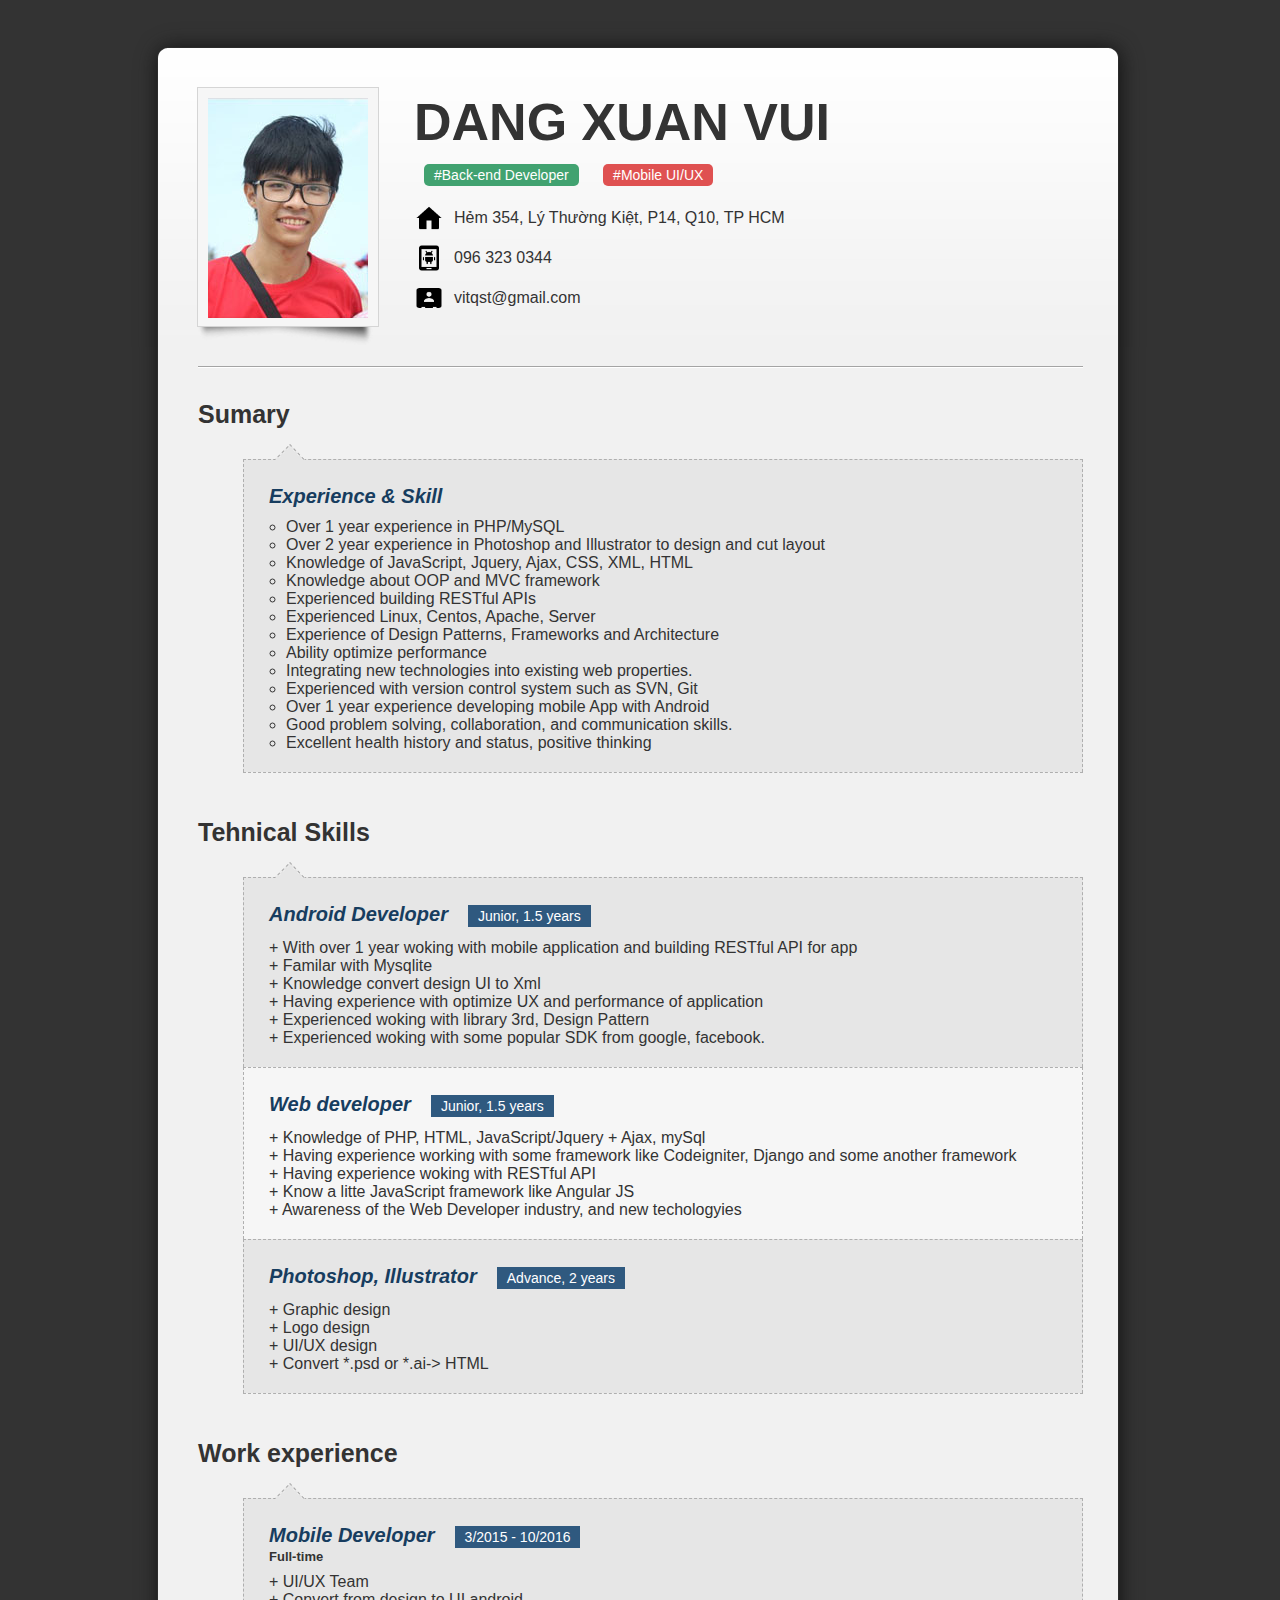
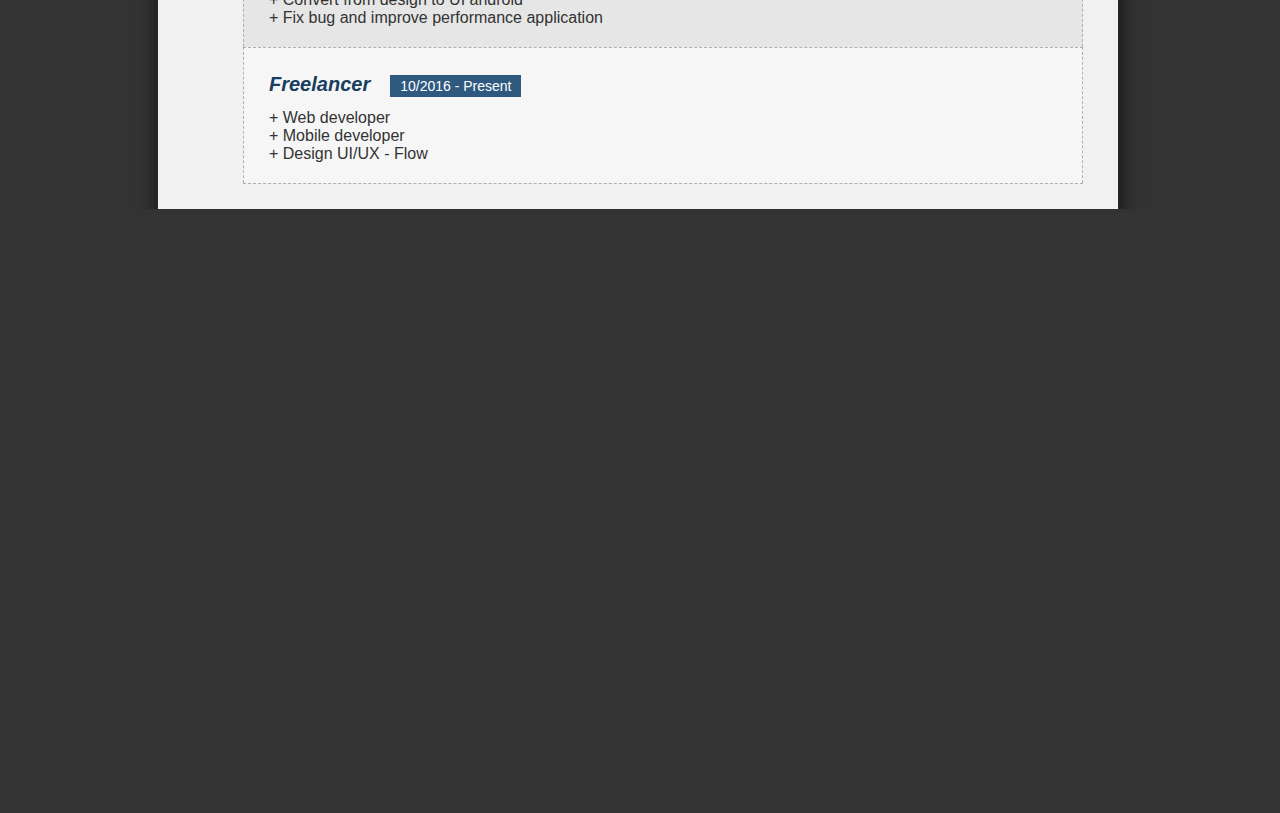
<file: index.html>
<!DOCTYPE html>
<html>
<head>
<meta http-equiv="Content-Type" content="text/html; charset=utf-8" >
<link href="css/style.css" type="text/css" rel="stylesheet" rev="stylesheet" media="screen">
<link href="css/print.css" type="text/css" rel="stylesheet" rev="stylesheet" media="print">
<link rel="shortcut icon" href="https://funstack.co/demo/assets/resource/favicon.ico" type="image/x-icon">
<link rel="icon" href="https://funstack.co/demo/assets/resource/favicon.ico" type="image/x-icon">
<link href="fancybox/jquery.fancybox-1.3.0.css" type="text/css" rel="stylesheet" rev="stylesheet" media="screen">
<title>Vui Dang Resume </title>
</head>
<body>
<div id="main">
   <div id="top-content"><!-- Personal informations  -->
       <div class="photo-shaddow">
            <div class="photo-holder"><a class="fancy-box" href="img/photo-big.jpg"><img src="img/photo.jpg" alt=""></a></div>
       </div>
       <h1> DANG XUAN VUI</h1>
       <div>
           <h5 class="top-tag">#Back-end Developer</h5>
           <h5 class="top-tag">#Mobile UI/UX</h5>
       </div>
       <div class="top-description"></div>
       <h4 class="info"> <img src="img/home_48.png" style="max-height: 30px ; max-width: 30px; padding-right: 10px;">Hẻm 354, Lý Thường Kiệt, P14, Q10, TP HCM </h4>
       <h4 class="info"> <img src="img/phone_48.png" style="max-height: 30px ; max-width: 30px; padding-right: 10px;">096 323 0344 </h4>
       <h4 ><a class="info" href="mailto:vitqst@gmail.com" ><img src="img/contact_48.png" style="max-height: 30px ; max-width: 30px; padding-right: 10px;">vitqst@gmail.com </a></h4>

       <ul class="controls">
           <!-- <li class="print" title="Print CV"><a id="print" href="#">&nbsp;</a></li> -->
           <!--<li class="view-photo" title="View Photo"><a class="fancy-box" href="img/photo-big.jpg">&nbsp;</a></li>
           <li class="mail-top" title="Contact Me"><a  href="mailto:vitqst@gmail.com">&nbsp;</a></li>-->
           <!-- tooltip -->
           <li id="tooltip" class="inactive"><b></b></li>
      </ul>
   </div><!-- end of personal informations ( fixed ) -->


   <!-- Begin Midle content -->
   <div id="middle-content">
      <div class="hr">&nbsp;</div>

      <!-- Begin of Tehnical Skills -->
           <h2>Sumary</h2>
           <ul class="list">
               <li class="arrow-up">&nbsp;</li>
               <li>
                    <h3>Experience & Skill</h3><br>
                    <ul>
                        <li> Over 1 year experience in PHP/MySQL</li>
                        <li> Over 2 year experience in Photoshop and Illustrator to design and cut layout</li>
                        <li> Knowledge of JavaScript, Jquery, Ajax, CSS, XML, HTML</li>
                        <li> Knowledge about OOP and MVC framework</li>
                        <li> Experienced building RESTful APIs</li>
                        <li> Experienced Linux, Centos, Apache, Server</li>
                        <li> Experience of Design Patterns, Frameworks and Architecture</li>
                        <li> Ability optimize performance</li>
                        <li> Integrating new technologies into existing web properties.</li>
                        <li> Experienced with version control system such as SVN, Git</li>
                        <li> Over 1 year experience developing mobile App with Android</li>
                        <li> Good problem solving, collaboration, and communication skills.</li>
                        <li> Excellent health history and status, positive thinking </li>
                    </ul>
               </li>
           </ul>

           <h2>Tehnical Skills</h2>
           <ul class="list">
               <li class="arrow-up">&nbsp;</li>
               <li>
                    <h3>Android Developer </h3> <h5>Junior, 1.5 years</h5>
                    <p class="description">
                        + With over 1 year woking with mobile application and building RESTful API for app <br>
                        + Familar with Mysqlite  <br>
                        + Knowledge convert design UI to Xml <br>
                        + Having experience with optimize UX and performance of application<br>
                        + Experienced woking with library 3rd, Design Pattern <br>
                        + Experienced woking with some popular SDK from google, facebook.
                    </p>
               </li>
               <li>
                    <h3>Web developer</h3>  <h5> Junior, 1.5 years </h5>

                    <p class="description">
                        + Knowledge of PHP, HTML, JavaScript/Jquery + Ajax, mySql  <br>
                        + Having experience working with some framework like Codeigniter, Django  and some another framework <br>
                        + Having experience woking with RESTful API <br>
                        + Know a litte JavaScript framework like Angular JS <br>
                        + Awareness of the Web Developer industry, and new techologyies <br>

                    </p>
               </li>
               <li>
                    <h3>Photoshop, Illustrator</h3>  <h5> Advance, 2 years </h5>

                    <p class="description">
                         + Graphic design <br> 
                         + Logo design <br> 
                         + UI/UX design <br>
                         + Convert *.psd or *.ai-> HTML <br>
                    </p>
               </li>
           </ul>
           <h2>Work experience </h2>
                <ul class="list">
                      <li class="arrow-up">&nbsp;</li>
                      <li>
                          <h3> Mobile Developer </h3>  <h5> 3/2015 - 10/2016 </h5>
                          <h6> Full-time </h6>

                          <p class="description">
                              + UI/UX Team <br>
                              + Convert from design to UI android  <br>
                              + Fix bug and improve performance application <br>
                          </p>
                      </li>
                      <li>
                          <h3> Freelancer</h3>  <h5> 10/2016 - Present</h5>
                          <p class="description">
                              + Web developer <br> 
                              + Mobile developer <br>
                              + Design UI/UX - Flow <br>
                          </p>
                      </li>

           </ul>
</div><!-- End of Main -->
   
<iframe width="320" height="600" src="https://docs.google.com/spreadsheets/d/e/2PACX-1vRhrauoJc-AQ71p_NC-3qkYeGq4zwXyYfQxL-Jzy28d6iaBDuetXPEeJyRqG78uN7n5d0F9EjSdkPpE/pubchart?oid=583001279&format=interactive" frameborder="0" allowfullscreen></iframe>

<script src="js/jquery-1.4.js" type="text/javascript"></script>
<script src="fancybox/jquery.easing-1.3.pack.js" type="text/javascript"></script>
<script src="fancybox/jquery.fancybox-1.3.0.pack.js" type="text/javascript"></script>
<script src="js/jquery.validate.js" type="text/javascript"></script>
<script src="js/custom.js" type="text/javascript"></script>
<!--[if lt IE 7]>
   <script src="js/DD_belatedPNG.js" type="text/javascript"></script>
   <script type="text/javascript">DD_belatedPNG.fix('.arrow-up, .save, .print,.mail,.mail-top,.view-photo,.phone,.address,#middle-content,#top-content,#bottom-content');</script>
<![endif]-->
<script type="text/javascript">
  // var _gaq = _gaq || [];
  // _gaq.push(['_setAccount', 'UA-12093880-4']);
  // _gaq.push(['_trackPageview']);
  //
  // (function() {
  //   var ga = document.createElement('script'); ga.type = 'text/javascript'; ga.async = true;
  //   ga.src = ('https:' == document.location.protocol ? 'https://ssl' : 'http://www') + '.google-analytics.com/ga.js';
  //   var s = document.getElementsByTagName('script')[0]; s.parentNode.insertBefore(ga, s);
  // })();
</script>
</body>
</html>
</file>
<file: css/style.css>
* {	margin:0; padding:0; outline:0; border:0; }

/* BASIC */
/*
     background 1  :   #a3a8ad url(../img/background-1.png) 0 0 repeat-x;
     background 2  :   #a3a8ad url(../img/background-2.png) 0 0 repeat-x;
     background 3  :   #333 url(../img/background-3.png) 0 0 repeat-x;
     background 4  :   #2f597f url(../img/background-4.png) 0 0 repeat-x;
     background 5  :   #173d5f url(../img/background-5.png) 0 0 repeat-x;
*/

body {
    background-color: #333 ;
	background-attachment:fixed;
	font-size :14px/24px ;
    font-family: Arial, Helvetica, sans-serif;
	color:#333;
}

#main { width:1020px; margin:auto;	position:relative;	top:20px;  }

h1, h2, h3, h4, h5, h6 { margin:0 10px 10px 0; color:#333; }
h1 { font-size:52px; padding-top:5px; }
h2 { font-size:25px;color:#333;  }
h3 { font-size:20px; font-style:italic;  margin-top:0; color:#173D5F; }
h4 { font-size:16px; font-weight:normal; }
h5 { font-size:14px; margin-left:10px; display:inline; background:#2F597F; color:#fff;  width:150px; text-align:center; padding: 3px 10px 3px 10px; font-weight:normal; line-height:26px; clear:right;     }
h5:hover{ background:#173D5E;  }
h6 { line-height:1em; clear:both; font-size:13px; font-weight:bold; font-weight:bold; text-align:left; margin:0; padding:0; }

.cufon-active h1 { padding:0; margin:0; margin-left:219px; font-size:60px; margin-top:-4px;}
.cufon-active h2 { padding-top:0; font-size:35px;}
.cufon-active h3 { padding-top:0; font-size:27px;}
.cufon-active h4 { padding-top:0; font-size:20px;}
a { color:#333; text-decoration:none; }
.hr {margin-top:0; padding-top:0; background: url(../img/separator.png) 0 0 repeat-x; height:2px; margin-bottom:32px;}

/* CONTENT */

#top-content { background:url(../img/top-content.png) 0 0 no-repeat; min-height:270px; width:886px; padding:67px 67px 9px 67px; margin-bottom:0; display:inline-block;}
#top-content .photo-holder {  padding:10px 10px 4px 10px; background:#f6f6f6; border:solid 1px #d5d5d5; margin-bottom:18px; }
/* IE7 Fix */ *:first-child+html #top-content .photo-holder { padding-bottom:10px; }
#top-content .photo-shaddow { background:url(../img/shaddow.png) no-repeat scroll -2px 100% transparent; width:auto; height:auto; float:left; margin:0 35px 12px 0; overflow:visible;   }

#top-content .top-description { font-family: Arial, Helvetica, sans-serif; font-size:17px; font-weight:normal; margin-top:10px; margin-bottom:15px; }

#top-content .info { align-items: center; display: flex;}
#top-content .controls { position:absolute; top:60px; right:69px; }
#top-content .controls { list-style:none; margin-top:0; padding-top:0; height:35px;  }
#top-content .controls a { padding:13px; }
#tooltip{width:130px; height:45px; position:absolute; background:url(../img/tooltip.png) 0 0 no-repeat; display:table-cell;text-align:center; padding-top:15px; display:none;  font-weight:bold; font-size:12px;  z-index:2; }
/* IE7 Fix */ *:first-child+html   #tooltip{ margin-top:15px; }

#top-content .save, #top-content .print, #top-content .mail-top, #top-content .view-photo { background: url(../img/icons-sprite.png) 0 0  no-repeat; height:35px; margin-left:10px;  display:inline; line-height:35px; padding:9px 1px 9px 1px; }
#top-content .save { background-position: -1px -240px; width:29px;  }
/* IE7 Fix */ *:first-child+html  #top-content .save { background-position: 0 -225px;  }
#top-content .print { background-position: 0 -312px; width:32px;  }
/* IE7 Fix */ *:first-child+html  #top-content .print { background-position: 0 -298px;  }
#top-content .mail-top { background-position: -1px -160px; width:35px;}
/* IE7 Fix */ *:first-child+html  #top-content .mail-top { background-position: 0 -145px; }
#top-content .view-photo { background-position: -1px -393px; width:29px; }
/* IE7 Fix */ *:first-child+html  #top-content .view-photo { background-position: 0 -378px; }


#middle-content { background:url(../img/middle-content.png) 0 0 repeat-y; height:auto; width:885px; padding:0 67px 25px 68px; margin-top:0}
#middle-content h3 { margin-top:0; float:left; margin-bottom:0; padding-bottom:0px; }
#middle-content .description{ clear:both; padding-top:10px; padding-bottom:0; margin-bottom:0; }


#middle-content ul.list { clear:both; margin:30px 0 45px 45px; list-style:none;  position:relative; border-bottom:1px dashed #afafaf;  }
#middle-content ul.list>li { padding:25px 25px 20px 25px; display:block; border:1px dashed #afafaf; border-bottom:0;   }
#middle-content ul.list li.arrow-up {top:-17px; background:transparent url(../img/arrow-up.png) 0 2px no-repeat; left:30px; width:100px; height:18px; padding:0; border:0; overflow:visible; position:absolute; }


#middle-content ul.list ul, #middle-content ul.list  ol { margin-top:15px; }
#middle-content ul.list ul li { margin-left:17px; }
#middle-content ul.list ol li { margin-left:20px; }

#bottom-content { background:url(../img/bottom-content.png) 0 0 no-repeat; height:45px; width:1020px;   }

/* Contact Form */
.contact_success { margin:15px 0 0 0; padding:15px; width:555px; background:#69EF68; border:solid 1px green; font-size:1em; overflow:hidden; display:none; }
.contact_error { margin:15px 0 0 0; padding:15px; width:555px; background:#FF9F9F; border:solid 1px red; font-size:1em; overflow:hidden; display:none;  }

#contact { margin:15px 0 50px 0; width:100%; width:600px;}
#contact div{ width:285px; height:75px;  float:left; margin:10px 15px 5px 0; }

#contact p{ width:550px; clear:both; padding:10px 0 15px 0; }
#contact input.i-text{ width:265px; }
#contact input.i-text,
#contact textarea        { border:1px solid #CDCDCD; padding:5px; margin:8px 0 0 0; }
#contact input.i-text:focus,
#contact textarea:focus  { background:#ffc; }
#contact input.i-text.error,
#contact textarea.error { background:#FF9F9F; border:solid 1px red; }
#contact textarea        { font:.9em Verdana, Arial, Helvetica, sans-serif; width:575px; }
#contact label           { font-weight:700; font-size:13px; width:90px;  font-family:Arial, Helvetica, sans-serif;}
#contact label:after     {content:": ";}
#contact input.i-submit {  border:solid 1px #CDCDCD; background:#f0eaea; color:#333; padding:5px 10px 5px 10px; margin-top:10px;  }

font.error { clear:both; line-height:25px;  background: url(../img/icons-min.png) 0 2px no-repeat; padding-left: 20px; color:#222; font-family:"Lucida Sans Unicode", "Lucida Grande", sans-serif;  font-size:13px;  }
font.success {clear:both; line-height:25px; background: url(../img/icons-min.png) 0 -44px no-repeat; padding-left: 20px; color:#222; font-family:"Lucida Sans Unicode", "Lucida Grande", sans-serif; font-size:13px;   }
#loading {  margin-left:15px; padding-left:22px; background:url(../img/ajax-loader.gif) 0 50% no-repeat;  display:none;  }


/* Get in touch icons */
#social { margin:0; padding:0; list-style:none; display:inline-block; margin-bottom:-2px; }
#social li { margin:0 0 0 20px; padding:0;  float:left; width:35px; height:35px; display:inline-block; }
#middle-content ul.list ul#social li { margin-left:0; margin-right:15px;  }
#middle-content ul.list ul#social { margin-top:0px; margin-bottom:-3px; }
#social a { display:block; padding:17px; margin:0; }
/* IE 6 Fix */  * html #social li{ margin:0 0 0 4px; width:35px; }
/* IE 7 Fix */  *:first-child+html #social li{ margin:0 0 0 1px; width:35px; }
#social #twitter{ background: url("../img/social-icons.png") 0 0 no-repeat; }
#social #blog{ background: url("../img/social-icons.png") -70px 0 no-repeat; }
#social #delicios{ background: url("../img/social-icons.png") -142px 0 no-repeat; }
#social #digg{ background: url("../img/social-icons.png") -215px 0 no-repeat;}
#social #facebook{ background: url("../img/social-icons.png") -286px 0 no-repeat; }
#social #flikr{ background: url("../img/social-icons.png") -358px 0 no-repeat; }
#social #myspace{ background: url("../img/social-icons.png") -431px 0 no-repeat; }
#social #RSS{ background: url("../img/social-icons.png") -494px 0 no-repeat;}

.top-tag {
    color:#fff;
    border-radius: 5px ;
}
</file>
<file: css/print.css>
body { line-height:24px; }
* {
        background: white !important;
        color: black !important;
		list-style:none;
}
.hr { border-bottom:solid 1px #000; margin-top:15px; }
#background-switcher, .controls, ul#social, #get_in_touch, .controls { display:none; } 
#top-content h3 { float:none; }
#top-content .photo-holder { float:left; margin:0 35px 12px 0; overflow:visible;  padding:10px 10px 4px 10px; border:solid 1px #d5d5d5; margin-bottom:18px; }
h1, h2, h3, h4, h5, h6 { margin:10px 10px 15px 0px;  }
h6 { line-height:2px; margin-top:-15px; font-style:italic; clear:both; font-size:13px; font-family:"Myriad pro"; }
h3 { font-style:italic; font-family:"Myriad pro"; float:left; }
h1 { font-size:52px; padding-top:10px; font-family:"Myriad pro"; }
h5 { float:left; margin-left:5px; margin-top:10px; clear:right; font-family:"Myriad pro"; font-size:18px; font-style:italic;  }
h5:before { content: " - "; margin-right:5px; }
h4 { font-weight:normal; }
h2{  font-family:"Myriad pro"; padding-top:20px; padding-bottom:20px; }
h2:after { content: " : ";}
.description { clear:both; margin-bottom:10px;  margin-top:0; padding-top:0; }
.top-description {font-family: Arial, Helvetica, sans-serif; font-size:14px; font-weight:normal; margin-top:15px; margin-bottom:10px; }
ul.list { margin-top:-45px; }
ul.list>li{ border-bottom:1px solid #000; margin-bottom:10px; padding-bottom:10px; left:0;  }
ul.list>li.arrow-up { margin:0; padding:0; border:0;  }
ul.list ul { margin-top:0; margin:0 0 10px 20px; }
ul.list ul li{ list-style-type:circle; }
ul.list ol li{ list-style-type: decimal; }
.address, .phone, .mail { margin:0;  padding-bottom:0;}
.address:before  { content:"Address: "; font-weight:bold; }
.phone:before  { content:"Phone: ";  font-weight:bold; }
.mail:before  { content:"e-mail: ";  font-weight:bold; 
    color: #000 ;
    
}
</file>
